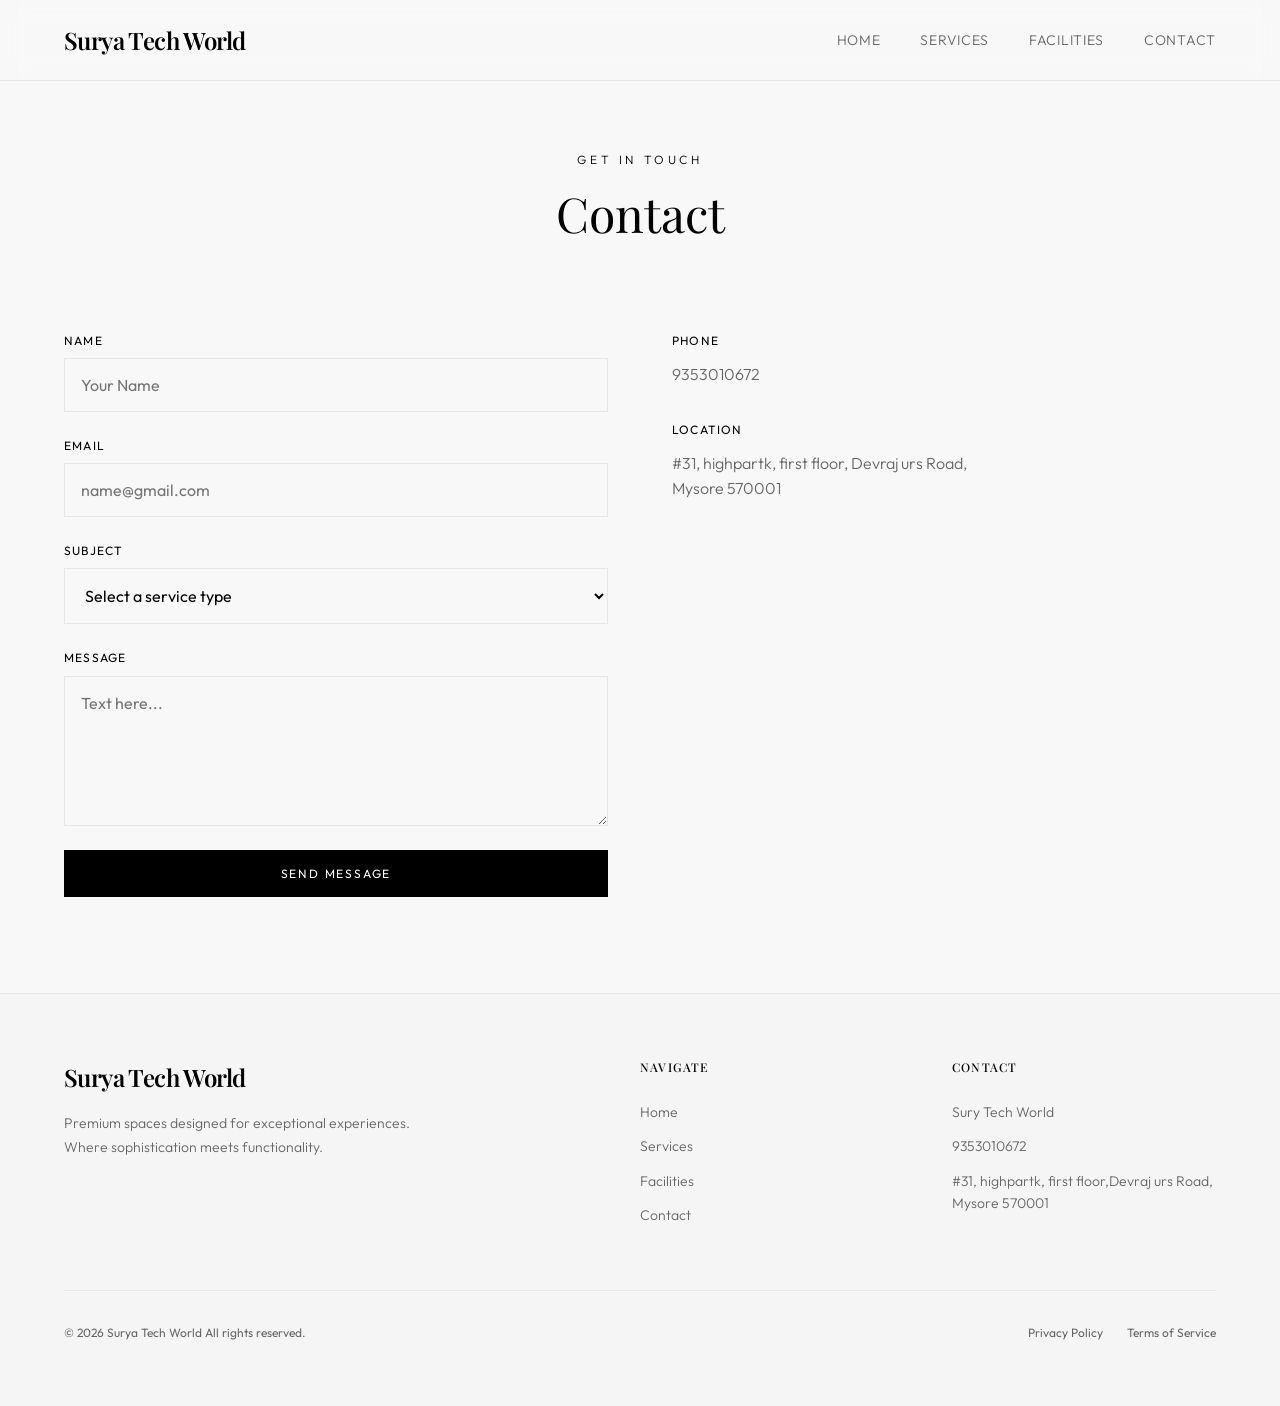
<file: contact.html>
<!DOCTYPE html>
<html lang="en">
<head>
  <meta charset="UTF-8">
  <meta name="viewport" content="width=device-width, initial-scale=1.0">
  <title>Contact - ATELIER</title>
  <meta name="description" content="Get in touch with ATELIER. Let's discuss how we can transform your space.">
  <link rel="stylesheet" href="style.css">
</head>
<body>

  <!-- Header -->
  <header class="header">
    <div class="container header-container">
      <a href="index.html" class="logo">Surya Tech World</a>
      
      <nav class="nav-desktop">
        <ul>
          <li><a href="index.html" class="nav-link">Home</a></li>
          <li><a href="services.html" class="nav-link">Services</a></li>
          <li><a href="facilities.html" class="nav-link">Facilities</a></li>
          <li><a href="contact.html" class="nav-link">Contact</a></li>
        </ul>
      </nav>

      <button class="menu-btn" aria-label="Toggle menu">
        <span></span>
        <span></span>
        <span></span>
      </button>

      <nav class="nav-mobile">
        <ul>
          <li><a href="index.html" class="nav-link">Home</a></li>
          <li><a href="services.html" class="nav-link">Services</a></li>
          <li><a href="facilities.html" class="nav-link">Facilities</a></li>
          <li><a href="contact.html" class="nav-link">Contact</a></li>
        </ul>
      </nav>
    </div>
  </header>

  <!-- Page Hero -->
  <section class="section page-hero">
    <div class="container">
      <p class="section-label">Get in Touch</p>
      <h1 class="section-title">Contact</h1>
    </div>
  </section>

  <!-- Contact Section -->
  <section class="section" style="padding-top: 0;">
    <div class="container">
      <div class="contact-grid">

        <!-- Contact Form -->
        <div>
          <form class="contact-form">
            
            <div class="form-group">
              <label class="form-label">Name</label>
              <input type="text" id="name" class="form-input" placeholder="Your Name" required>
            </div>

            <div class="form-group">
              <label class="form-label">Email</label>
              <input type="email" id="email" class="form-input" placeholder="name@gmail.com" required>
            </div>

            <div class="form-group">
              <label class="form-label">Subject</label>
              <select id="subject" class="form-select" required>
                <option value="">Select a service type</option>
                <option value="general">general</option>
                <option value="software">software</option>
                <option value="hardware">hardware</option>
                <option value="other">Other</option>
              </select>
            </div>

            <div class="form-group">
              <label class="form-label">Message</label>
              <textarea id="message" class="form-textarea" placeholder="Text here..." required></textarea>
            </div>

            <button type="submit" class="btn btn-primary" style="width: 100%;">
              Send Message
            </button>

          </form>
        </div>

        <!-- Contact Info -->
        <div class="contact-info">

          <div class="contact-info-item">
            <h3>Phone</h3>
            <p>9353010672</p>
          </div>

          <div class="contact-info-item">
            <h3>Location</h3>
            <p>#31, highpartk, first floor, Devraj urs Road,<br>Mysore 570001</p>
          </div>

          <!-- MAP -->
          <iframe 
            src="https://www.google.com/maps/embed?pb=!1m18!1m12!1m3!1d3898.09722948905!2d76.64680427482963!3d12.30923878794853!2m3!1f0!2f0!3f0!3m2!1i1024!2i768!4f13.1!3m3!1m2!1s0x3baf711559b7dad1%3A0xd45e1a90c14f2ab!2sSurya%20Tech%20World!5e0!3m2!1sen!2sin!4v1766938815319!5m2!1sen!2sin"
            width="100%" height="250"
            style="border:0; margin-top:10px;"
            loading="lazy">
          </iframe>

        </div>
      </div>
    </div>
  </section>

  <!-- Footer -->
<footer class="footer">
    <div class="container">
      <div class="footer-grid">
        <div class="footer-brand">
          <a href="index.html" class="logo">Surya Tech World</a>
          <p>Premium spaces designed for exceptional experiences. Where sophistication meets functionality.</p>
        </div>

        <div>
          <h4 class="footer-title">Navigate</h4>
          <div class="footer-links">
            <a href="index.html" class="footer-link">Home</a>
            <a href="services.html" class="footer-link">Services</a>
            <a href="facilities.html" class="footer-link">Facilities</a>
            <a href="contact.html" class="footer-link">Contact</a>
          </div>
        </div>

        <div class="footer-contact">
          <h4 class="footer-title">Contact</h4>
          <p>Sury Tech World</p>
          <p>9353010672</p>
          <p>#31, highpartk, first floor,Devraj urs Road,  <br>Mysore 570001</p>
        </div>
      </div>

      <div class="footer-bottom">
        <p>&copy; 2026 Surya Tech World All rights reserved.</p>
        <div class="footer-legal">
          <a href="#">Privacy Policy</a>
          <a href="#">Terms of Service</a>
        </div>
      </div>
    </div>
  </footer>

  <!-- SCRIPT -->
  <script>
    // Menu toggle
    const menuBtn = document.querySelector('.menu-btn');
    const navMobile = document.querySelector('.nav-mobile');

    menuBtn.addEventListener('click', () => {
      navMobile.classList.toggle('active');
      menuBtn.classList.toggle('active');
    });

    // WhatsApp Form
    document.querySelector(".contact-form").addEventListener("submit", function(e){
      e.preventDefault();

      const name = document.getElementById("name").value;
      const email = document.getElementById("email").value;
      const subject = document.getElementById("subject").value;
      const message = document.getElementById("message").value;

      const phone = "919353010672";

      // ✅ Correct function
      const text = encodeURIComponent(
        "Hello Surya Tech World,\n\n" +
        "Name: " + name + "\n" +
        "Email: " + email + "\n" +
        "Service: " + subject + "\n" +
        "Message: " + message
      );

      const url = "https://wa.me/" + phone + "?text=" + text;

      window.open(url, "_blank");
    });
  </script>

</body>
</html>
</file>
<file: style.css>
/* Fonts */
@import url('https://fonts.googleapis.com/css2?family=Outfit:wght@300;400;500;600&family=Playfair+Display:wght@400;500;600;700&display=swap');

/* Reset & Base */
*, *::before, *::after {
  box-sizing: border-box;
  margin: 0;
  padding: 0;
}

:root {
  --background: 0 0% 100%;
  --foreground: 0 0% 0%;
  --primary: 0 0% 0%;
  --primary-foreground: 0 0% 100%;
  --secondary: 0 0% 96%;
  --secondary-foreground: 0 0% 0%;
  --muted: 0 0% 92%;
  --muted-foreground: 0 0% 40%;
  --border: 0 0% 90%;
  --font-heading: 'Playfair Display', serif;
  --font-body: 'Outfit', sans-serif;
}

html {
  scroll-behavior: smooth;
}

body {
  font-family: var(--font-body);
  background-color: hsl(var(--background));
  color: hsl(var(--foreground));
  line-height: 1.6;
  -webkit-font-smoothing: antialiased;
}

a {
  text-decoration: none;
  color: inherit;
}

ul {
  list-style: none;
}

img {
  max-width: 100%;
  display: block;
}

/* Container */
.container {
  max-width: 1200px;
  margin: 0 auto;
  padding: 0 1.5rem;
}

/* Typography */
.font-heading {
  font-family: var(--font-heading);
}

.font-body {
  font-family: var(--font-body);
}

/* Header */
.header {
  position: fixed;
  top: 0;
  left: 0;
  right: 0;
  z-index: 50;
  background-color: hsla(var(--background), 0.8);
  backdrop-filter: blur(12px);
  border-bottom: 1px solid hsl(var(--border));
}

.header-container {
  display: flex;
  align-items: center;
  justify-content: space-between;
  height: 80px;
}

.logo {
  font-family: var(--font-heading);
  font-size: 1.5rem;
  font-weight: 600;
  letter-spacing: -0.025em;
}

/* Desktop Navigation */
.nav-desktop {
  display: none;
}

.nav-desktop ul {
  display: flex;
  align-items: center;
  gap: 2.5rem;
}

.nav-link {
  font-family: var(--font-body);
  font-size: 0.875rem;
  font-weight: 300;
  letter-spacing: 0.05em;
  text-transform: uppercase;
  color: hsl(var(--muted-foreground));
  transition: color 0.3s ease;
  position: relative;
}

.nav-link:hover,
.nav-link.active {
  color: hsl(var(--foreground));
}

.nav-link::after {
  content: '';
  position: absolute;
  bottom: -4px;
  left: 0;
  width: 0;
  height: 1px;
  background-color: hsl(var(--foreground));
  transition: width 0.3s ease;
}

.nav-link:hover::after,
.nav-link.active::after {
  width: 100%;
}

/* Mobile Menu Button */
.menu-btn {
  display: flex;
  flex-direction: column;
  justify-content: center;
  align-items: right;
  width: 40px;
  height: 40px;
  background: none;
  border: none;
  cursor: pointer;
  gap: 6px;
  z-index: 60;
}

.menu-btn span {
  display: block;
  width: 24px;
  height: 1px;
  background-color: hsl(var(--foreground));
  transition: all 0.3s ease;
}

.menu-btn.active span:nth-child(1) {
  transform: rotate(45deg) translate(5px, 5px);
}

.menu-btn.active span:nth-child(2) {
  opacity: 0;
}

.menu-btn.active span:nth-child(3) {
  transform: rotate(-45deg) translate(5px, -5px);
}

/* Mobile Navigation */
.nav-mobile {
  position: fixed;
  top: 0;
  right: -100%;
  width: 100%;
  height: 100vh;
  background-color: hsl(var(--background));
  z-index: 55;
  transition: right 0.5s cubic-bezier(0.4, 0, 0.2, 1);
  display: flex;
  flex-direction: column;
  justify-content: left;
  padding: 2rem;
}

.nav-mobile.active {
  right: 0;
}

.nav-mobile ul {
  display: flex;
  flex-direction: column;
  gap: 2rem;
}

.nav-mobile .nav-link {
  font-size: 2rem;
  font-weight: 400;
}

/* Buttons */
.btn {
  display: inline-flex;
  align-items: center;
  justify-content: center;
  font-family: var(--font-body);
  font-size: 0.75rem;
  font-weight: 400;
  letter-spacing: 0.15em;
  text-transform: uppercase;
  padding: 1rem 2.5rem;
  border: none;
  cursor: pointer;
  transition: all 0.3s ease;
}

.btn-primary {
   background-color: hsl(var(--primary));
  color: hsl(var(--primary-foreground));
}

.btn-primary:hover {
  opacity: 0.9;
}

.btn-outline {
  background-color: transparent;
  color: hsl(var(--foreground));
  border: 1px solid hsl(var(--border));
}

.btn-outline:hover {
  background-color: hsl(var(--secondary));
}

.btn-hero {
  background-color: hsl(var(--background));
  color: hsl(var(--foreground));
}

.btn-hero-outline {
  background-color: transparent;
  color: hsl(var(--background));
  border: 1px solid hsla(var(--background), 0.3);
}

.btn-hero-outline:hover {
  background-color: hsla(var(--background), 0.1);
}

/* Hero Section */
.hero {
  min-height: 100vh;
  display: flex;
  align-items: center;
  justify-content: center;
   /* background-color: hsl(var(--primary)); */
   /* Milky White */
 /* background-color: #f5f5f0; */
 /* background-color: hsl(var(--muted));*/background-color: hsl(var(--background));
 /* background-image: url('website.avif');  */

  color: hsl(var(--background));
background: white;

  padding: 6rem 1.5rem;
  text-align: center;
}

.hero-content {
  max-width: 900px;
  animation: fadeIn 1s ease forwards;
}

.hero-label {
  font-family: var(--font-body);
  font-size: 0.75rem;
  font-weight: 300;
  letter-spacing: 0.3em;
  text-transform: uppercase;
  /* color: hsla(var(--background), 0.6); */
  margin-bottom: 2rem;
}

.hero-title {
  font-family: var(--font-heading);
  font-size: clamp(2.5rem, 8vw, 5rem);
  font-weight: 400;
  line-height: 1.1;
  letter-spacing: -0.02em;
  margin-bottom: 2rem;
}

.hero-description {
  font-family: var(--font-body);
  font-size: 1.125rem;
  font-weight: 300;
  color: hsla(var(--foreground), 0.7);
  max-width: 600px;
  margin: 0 auto 3rem;
  line-height: 1.8;
}

.hero-buttons {
  display: flex;
  flex-wrap: wrap;
  gap: 1rem;
  justify-content: center;
  color: pink;
}

/* Section Styles */
.section {
  padding: 6rem 1.5rem;
}

.section-dark {
  background-color: hsl(var(--foreground));
  color: hsl(var(--background));
}

.section-light {
  background-color: hsl(var(--secondary));
}

.section-label {
  font-family: var(--font-body);
  font-size: 0.75rem;
  font-weight: 300;
  letter-spacing: 0.3em;
  text-transform: uppercase;
   color: hsl(var(--primary));
  /* color: hsl(var(--muted-foreground)); */
  margin-bottom: 1rem;
}

.section-title {
  font-family: var(--font-heading);
  font-size: clamp(2rem, 5vw, 3rem);
  font-weight: 400;
  line-height: 1.2;
  margin-bottom: 1.5rem;
  color:black;
}

.section-description {
  font-family: var(--font-body);
  font-size: 1rem;
  font-weight: 300;
  color: hsl(var(--muted-foreground));
  max-width: 600px;
  line-height: 1.8;
}

/* Grid Layouts */
.grid {
  display: grid;
  gap: 2rem;
}

.grid-2 {
  grid-template-columns: 1fr;
}

.grid-3 {
  grid-template-columns: 1fr;
}

.grid-4 {
  grid-template-columns: 1fr;
}

@media (min-width: 768px) {
  .grid-2 {
    grid-template-columns: repeat(2, 1fr);
  }
  
  .grid-3 {
    grid-template-columns: repeat(2, 1fr);
  }
  
  .grid-4 {
    grid-template-columns: repeat(2, 1fr);
  }
}

@media (min-width: 1024px) {
  .grid-3 {
    grid-template-columns: repeat(3, 1fr);
  }
  
  .grid-4 {
    grid-template-columns: repeat(4, 1fr);
  }
}

/* Cards */
.card {
  padding: 2rem;
  border: 1px solid hsl(var(--border));
  transition: all 0.3s ease;
}

.card:hover {
  background-color: hsl(var(--secondary));
}

.card-number {
  font-family: var(--font-heading);
  font-size: 3rem;
  font-weight: 300;
  color: hsl(var(--muted-foreground));
  margin-bottom: 1.5rem;
}

.card-title {
  font-family: var(--font-heading);
  font-size: 1.25rem;
  font-weight: 500;
  margin-bottom: 1rem;
}

.card-description {
  font-family: var(--font-body);
  font-size: 0.875rem;
  font-weight: 300;
  color: hsl(var(--muted-foreground));
  line-height: 1.7;
}

/* Featured Section */
.featured-grid {
  display: grid;
  gap: 0;
}

.featured-item {
  display: flex;
  flex-direction: column;
}

.featured-image {
  height: 300px;
  background-color: hsl(var(--muted));
  display: flex;
  align-items: center;
  justify-content: center;
}

.featured-content {
  padding: 2rem;
  border: 1px solid hsl(var(--border));
}

@media (min-width: 768px) {
  .featured-grid {
    grid-template-columns: repeat(2, 1fr);
  }
  
  .featured-item {
    flex-direction: row;
  }
  
  .featured-item:nth-child(even) {
    flex-direction: row-reverse;
  }
  
  .featured-image,
  .featured-content {
    width: 50%;
  }
  
  .featured-image {
    height: auto;
    min-height: 400px;
  }
}

/* Stats */
.stats {
  display: grid;
  grid-template-columns: repeat(2, 1fr);
  gap: 2rem;
  padding: 3rem 0;
  border-top: 1px solid hsla(var(--background), 0.2);
  border-bottom: 1px solid hsla(var(--background), 0.2);
  margin-top: 3rem;
}

@media (min-width: 768px) {
  .stats {
    grid-template-columns: repeat(4, 1fr);
  }
}

.stat-item {
  text-align: center;
}

.stat-number {
  font-family: var(--font-heading);
  font-size: 2.5rem;
  font-weight: 300;
  margin-bottom: 0.5rem;
}

.stat-label {
  font-family: var(--font-body);
  font-size: 0.75rem;
  font-weight: 300;
  letter-spacing: 0.1em;
  text-transform: uppercase;
  opacity: 0.7;
}

/* CTA Section */
.cta {
  text-align: center;
  padding: 6rem 1.5rem;
}

.cta-title {
  font-family: var(--font-heading);
  font-size: clamp(2rem, 5vw, 3rem);
  font-weight: 400;
  margin-bottom: 1.5rem;
}

.cta-description {
  font-family: var(--font-body);
  font-size: 1rem;
  font-weight: 300;
  color: hsla(var(--background), 0.7);
  max-width: 500px;
  margin: 0 auto 2rem;
}

/* Services Page */
.page-hero {
  padding-top: 150px;
  padding-bottom: 4rem;
  text-align: center;
}

.services-grid {
  display: grid;
  gap: 0;
  border-top: 1px solid hsl(var(--border));
}

.service-item {
  display: grid;
  grid-template-columns: 1fr;
  border-bottom: 1px solid hsl(var(--border));
}

@media (min-width: 768px) {
  .service-item {
    grid-template-columns: 1fr 2fr;
  }
}

.service-number {
  padding: 2rem;
  border-right: 1px solid hsl(var(--border));
}

.service-number span {
  font-family: var(--font-heading);
  font-size: 4rem;
  font-weight: 300;
  color: hsl(var(--muted-foreground));
}

.service-content {
  padding: 2rem;
}

.service-title {
  font-family: var(--font-heading);
  font-size: 1.5rem;
  font-weight: 500;
  margin-bottom: 1rem;
}

.service-description {
  font-family: var(--font-body);
  font-size: 0.875rem;
  font-weight: 300;
  color: hsl(var(--muted-foreground));
  line-height: 1.8;
  margin-bottom: 1.5rem;
}

.service-features {
  display: flex;
  flex-wrap: wrap;
  gap: 0.5rem;
}

.service-feature {
  font-family: var(--font-body);
  font-size: 0.75rem;
  font-weight: 300;
  letter-spacing: 0.05em;
  text-transform: uppercase;
  padding: 0.5rem 1rem;
  background-color: hsl(var(--secondary));
  border: 1px solid hsl(var(--border));
}

/* Process Steps */
.process-grid {
  display: grid;
  gap: 0;
}

@media (min-width: 768px) {
  .process-grid {
    grid-template-columns: repeat(4, 1fr);
  }
}

.process-item {
  padding: 2rem;
  border: 1px solid hsla(var(--background), 0.2);
  text-align: center;
}

.process-number {
  font-family: var(--font-body);
  font-size: 0.75rem;
  font-weight: 300;
  letter-spacing: 0.3em;
  margin-bottom: 1.5rem;
  opacity: 0.5;
}

.process-title {
  font-family: var(--font-heading);
  font-size: 1.25rem;
  font-weight: 500;
  margin-bottom: 1rem;
}

.process-description {
  font-family: var(--font-body);
  font-size: 0.875rem;
  font-weight: 300;
  opacity: 0.7;
  line-height: 1.7;
}

/* Facilities Page */
.facility-card {
  border: 1px solid hsl(var(--border));
  overflow: hidden;
}

.facility-image {
  height: 250px;
  background-color: hsl(var(--muted));
  display: flex;
  align-items: center;
  justify-content: center;
}

.facility-content {
  padding: 2rem;
}

.facility-title {
  font-family: var(--font-heading);
  font-size: 1.5rem;
  font-weight: 500;
  margin-bottom: 1rem;
}

.facility-description {
  font-family: var(--font-body);
  font-size: 0.875rem;
  font-weight: 300;
  color: hsl(var(--muted-foreground));
  line-height: 1.7;
  margin-bottom: 1.5rem;
}

.facility-features {
  display: flex;
  flex-wrap: wrap;
  gap: 1rem;
}

.facility-feature {
  display: flex;
  align-items: center;
  gap: 0.5rem;
  font-family: var(--font-body);
  font-size: 0.75rem;
  font-weight: 300;
  color: hsl(var(--muted-foreground));
}

.facility-feature::before {
  content: '✓';
  font-size: 0.75rem;
}

/* Facility Stats */
.facility-stats {
  display: grid;
  grid-template-columns: repeat(2, 1fr);
  gap: 2rem;
  padding: 3rem 0;
}

@media (min-width: 768px) {
  .facility-stats {
    grid-template-columns: repeat(4, 1fr);
  }
}

.facility-stat {
  text-align: center;
}

.facility-stat-number {
  font-family: var(--font-heading);
  font-size: 3rem;
  font-weight: 300;
  margin-bottom: 0.5rem;
}

.facility-stat-label {
  font-family: var(--font-body);
  font-size: 0.75rem;
  font-weight: 300;
  letter-spacing: 0.1em;
  text-transform: uppercase;
  color: hsl(var(--muted-foreground));
}

/* Contact Page */
.contact-grid {
  display: grid;
  gap: 4rem;
}

@media (min-width: 768px) {
  .contact-grid {
    grid-template-columns: 1fr 1fr;
  }
}

.contact-form {
  display: flex;
  flex-direction: column;
  gap: 1.5rem;
}

.form-group {
  display: flex;
  flex-direction: column;
  gap: 0.5rem;
}

.form-label {
  font-family: var(--font-body);
  font-size: 0.75rem;
  font-weight: 400;
  letter-spacing: 0.1em;
  text-transform: uppercase;
}

.form-input,
.form-textarea,
.form-select {
  font-family: var(--font-body);
  font-size: 1rem;
  padding: 1rem;
  border: 1px solid hsl(var(--border));
  background-color: transparent;
  color: hsl(var(--foreground));
  transition: border-color 0.3s ease;
}

.form-input:focus,
.form-textarea:focus,
.form-select:focus {
  outline: none;
  border-color: hsl(var(--foreground));
}

.form-textarea {
  min-height: 150px;
  resize: vertical;
}

.contact-info {
  display: flex;
  flex-direction: column;
  gap: 2rem;
}

.contact-info-item h3 {
  font-family: var(--font-body);
  font-size: 0.75rem;
  font-weight: 400;
  letter-spacing: 0.1em;
  text-transform: uppercase;
  margin-bottom: 0.75rem;
}

.contact-info-item p {
  font-family: var(--font-body);
  font-size: 1rem;
  font-weight: 300;
  color: hsl(var(--muted-foreground));
}

.map-placeholder {
  height: 300px;
  background-color: hsl(var(--muted));
  display: flex;
  align-items: center;
  justify-content: center;
  font-family: var(--font-body);
  font-size: 0.875rem;
  color: hsl(var(--muted-foreground));
  margin-top: 2rem;
}

/* Footer */
.footer {
  border-top: 1px solid hsl(var(--border));
  background-color: hsl(var(--secondary));
  padding: 4rem 1.5rem;
}

.footer-grid {
  display: grid;
  gap: 3rem;
}

@media (min-width: 768px) {
  .footer-grid {
    grid-template-columns: 2fr 1fr 1fr;
  }
}

.footer-brand p {
  margin-top: 1rem;
  font-family: var(--font-body);
  font-size: 0.875rem;
  font-weight: 300;
  color: hsl(var(--muted-foreground));
  line-height: 1.7;
  max-width: 350px;
}

.footer-title {
  font-family: var(--font-heading);
  font-size: 0.75rem;
  font-weight: 500;
  letter-spacing: 0.1em;
  text-transform: uppercase;
  margin-bottom: 1.5rem;
}

.footer-links {
  display: flex;
  flex-direction: column;
  gap: 0.75rem;
}

.footer-link {
  font-family: var(--font-body);
  font-size: 0.875rem;
  font-weight: 300;
  color: hsl(var(--muted-foreground));
  transition: color 0.3s ease;
}

.footer-link:hover {
  color: hsl(var(--foreground));
}

.footer-contact p {
  font-family: var(--font-body);
  font-size: 0.875rem;
  font-weight: 300;
  color: hsl(var(--muted-foreground));
  margin-bottom: 0.75rem;
}

.footer-bottom {
  margin-top: 4rem;
  padding-top: 2rem;
  border-top: 1px solid hsl(var(--border));
  display: flex;
  flex-direction: column;
  gap: 1rem;
  align-items: center;
}

@media (min-width: 768px) {
  .footer-bottom {
    flex-direction: row;
    justify-content: space-between;
  }
}

.footer-bottom p {
  font-family: var(--font-body);
  font-size: 0.75rem;
  color: hsl(var(--muted-foreground));
}

.footer-legal {
  display: flex;
  gap: 1.5rem;
}

.footer-legal a {
  font-family: var(--font-body);
  font-size: 0.75rem;
  color: hsl(var(--muted-foreground));
  transition: color 0.3s ease;
}

.footer-legal a:hover {
  color: hsl(var(--foreground));
}

/* Animations */
@keyframes fadeIn {
  from {
    opacity: 0;
    transform: translateY(20px);
  }
  to {
    opacity: 1;
    transform: translateY(0);
  }
}

.fade-in {
  animation: fadeIn 0.8s ease forwards;
}

/* Responsive Desktop Nav */
@media (min-width: 768px) {
  .nav-desktop {
    display: block;
  }
  
  .menu-btn {
    display: none;
  }
  
  .nav-mobile {
    display: none;
  }
}

/* Utility Classes */
.text-center {
  text-align: center;
}

.mb-2 {
  margin-bottom: 0.5rem;
}

.mb-4 {
  margin-bottom: 1rem;
}

.mb-6 {
  margin-bottom: 1.5rem;
}

.mb-8 {
  margin-bottom: 2rem;
}

.mt-4 {
  margin-top: 1rem;
}

.mt-8 {
  margin-top: 2rem;
}


/* ===== Base ===== */
body {
  background: #f8f8f8;
  font-family: "Segoe UI", Arial, sans-serif;
}

/* ===== Dropdown Container ===== */
.dropdown {
  width: 280px;
  margin: 40px auto;
  position: relative;
}

/* ===== Button ===== */
.dropdown-btn {
  background: #f5f5f0;           /* milky white */
  color: #333;
  padding: 14px 16px;
  border-radius: 8px;
  border: 1px solid #e0e0dc;
  cursor: pointer;
  font-size: 15px;
  box-shadow: 0 6px 16px rgba(0,0,0,0.08);
  transition: all 0.3s ease;
}

.dropdown-btn:hover {
  background: #fdfdfd;
  box-shadow: 0 8px 20px rgba(0,0,0,0.12);
}

/* ===== Dropdown Panel ===== */
.dropdown-content {
  display: none;
  position: absolute;
  top: 110%;
  width: 100%;
  background: #fdfdfd;           /* soft milk */
  border-radius: 10px;
  box-shadow: 0 12px 25px rgba(0,0,0,0.12);
  overflow: hidden;
  z-index: 100;
}

/* ===== Search Input ===== */
#search {
  width: 100%;
  padding: 12px;
  border: none;
  outline: none;
  font-size: 14px;
  background: #f5f5f0;
  border-bottom: 1px solid #e6e6e0;
}

/* ===== Option Items ===== */
.option-item {
  display: flex;
  align-items: center;
  padding: 12px 14px;
  cursor: pointer;
  font-size: 14px;
  color: #333;
  transition: background 0.2s ease;
}

.option-item:hover {
  background: #f2f2ec;
}

/* Hide radio buttons */
.option-item input {
  display: none;
}

/* ===== Scrollbar (optional luxury look) ===== */
.dropdown-content::-webkit-scrollbar {
  width: 6px;
}

.dropdown-content::-webkit-scrollbar-thumb {
  background: #d8d8d0;
  border-radius: 10px;
}
</file>
